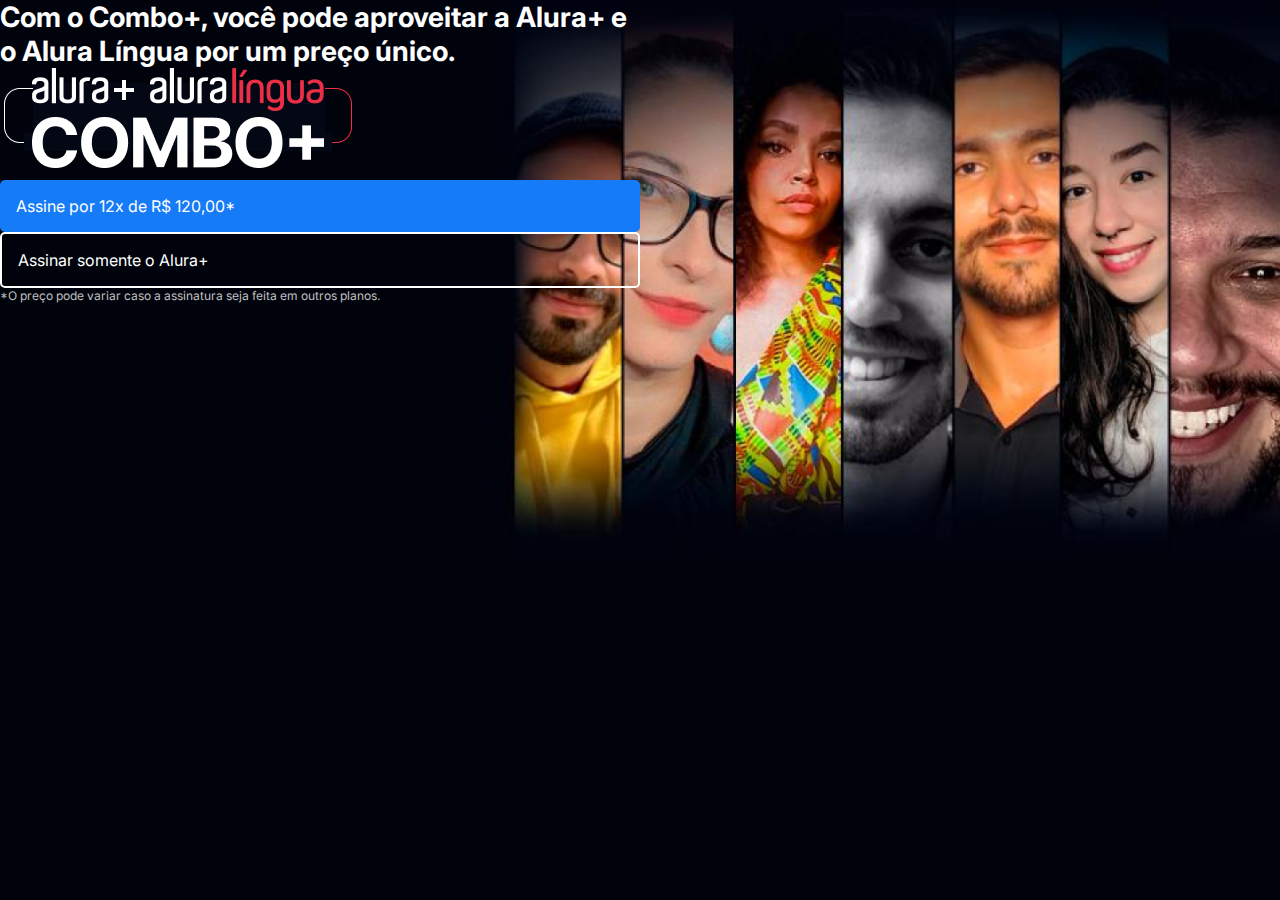
<file: Site da Kawane/aluraplus-aula02/index.html>
<!DOCTYPE html>
<html>

<head>
    <title>Alura Plus</title>
    <meta charset="UTF-8">
    <meta name="viewport" content="width=device-width, initial-scale=1">
    <link rel="stylesheet" href="styles.css">
    <link rel="preconnect" href="https://fonts.googleapis.com">
    <link rel="preconnect" href="https://fonts.gstatic.com" crossorigin>
    <link href="https://fonts.googleapis.com/css2?family=Inter:wght@400;700&display=swap" rel="stylesheet">
</head>

<body>
    <section class="principal container">
        <div>
            <h1 class="container__titulo">Com o Combo+, você pode aproveitar a Alura+ e o Alura Língua por um preço
                único.</h1>
            <img src="img/Combo.png" alt="O combo+ é a junção do alura+ e o alura língua">
            <a href="www.alura.com.br" class="container__botao">Assine por 12x de R$ 120,00*</a>
            <a href="www.alura.com.br" class="container__botao botao_secundario">Assinar somente o Alura+</a>
            <p class="container__aviso">*O preço pode variar caso a assinatura seja feita em outros planos.</p>
        </div>
    </section>
</body>

</html><img src=”img/Combo.png”
</file>
<file: Site da Kawane/aluraplus-aula02/styles.css>
:root {
    --branco-principal: #FFFFFF;
    --cinza-secundario: #C0C0C0;
    --botao-azul: #167BF7;
    --cor-de-fundo: #00030C;
    --fonte-principal: 'Inter';
}

body {
    background-color: var(--cor-de-fundo);
    color: var(--branco-principal);
    font-family: var(--fonte-principal);
    font-size: 16px;
    font-weight: 400;
}

* {
    margin: 0;
    padding: 0;
}

.principal {
    background-image: url("img/Background.png");
    background-repeat: no-repeat;
    background-size: contain;
}

.container {
    height: 100vh;
    display: grid;
    grid-template-columns: 50% 50%;
}

.container__botao {
    background-color: var(--botao-azul);
    border-radius: 5px;
    padding: 1em;
    color: var(--branco-principal);
    display: block;
    text-decoration: none;
}

.botao_secundario {
    background-color: transparent;
    border: 2px solid var(--branco-principal)
}

.container__aviso {
    font-size: 12px;
    color: var(--cinza-secundario);
}

.container__titulo {
    font-size: 28px;
    font-weight: 700;
}

.container__imagem {
    margin: 1em 0 2em 0;
    }
</file>
